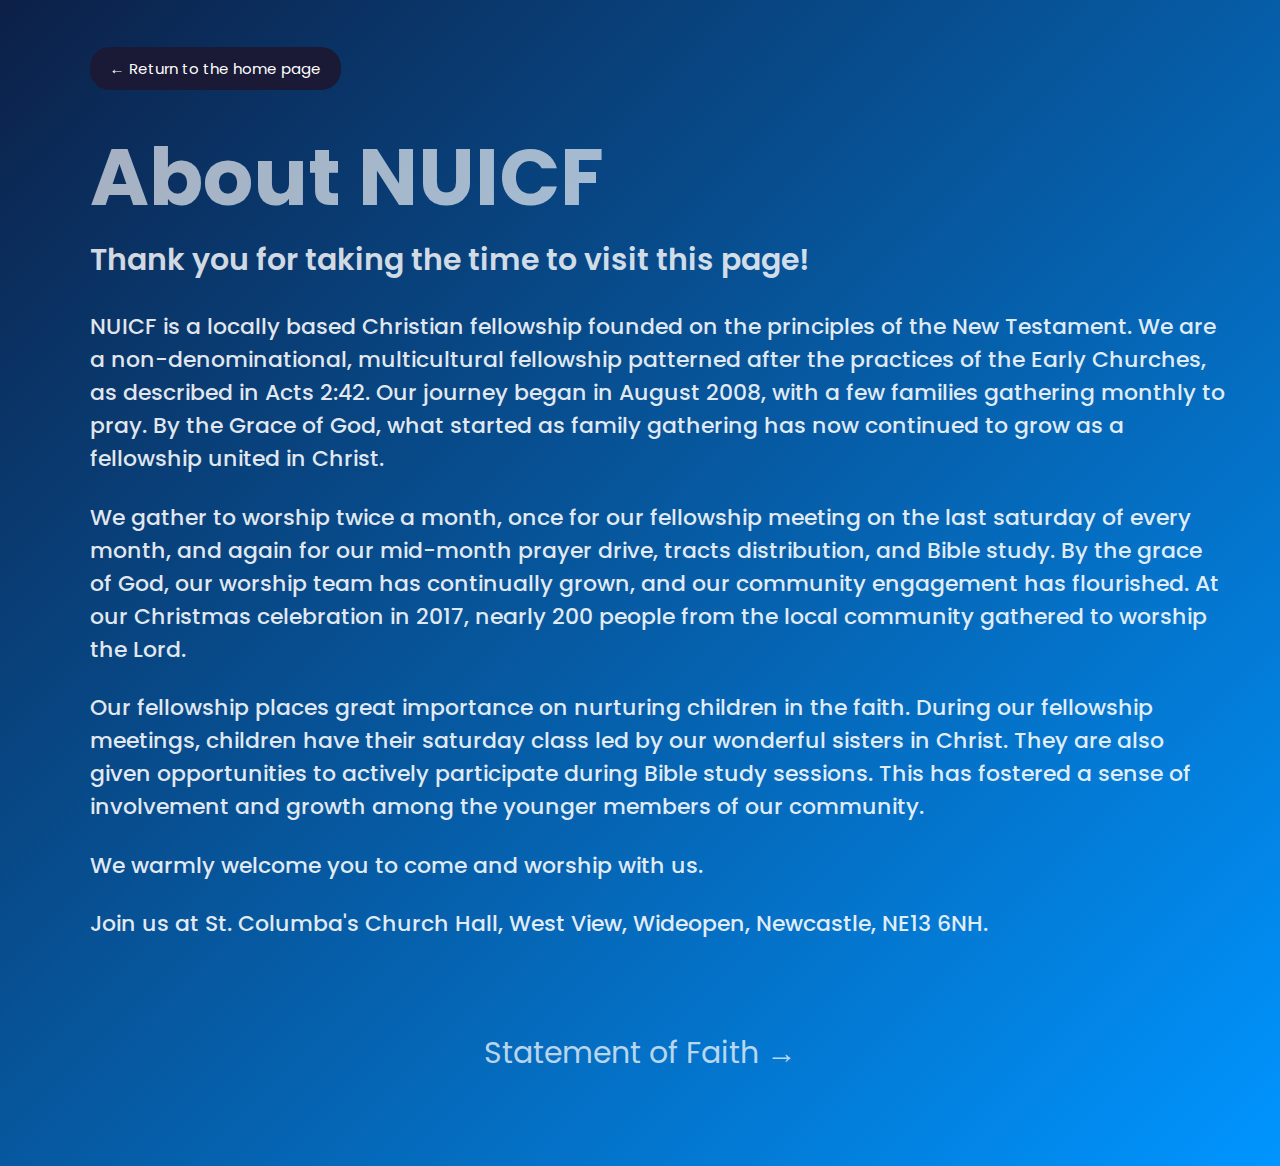
<file: aboutPage.html>
<!DOCTYPE html>
<html lang="en">
<head>
  <meta charset="UTF-8">
  <meta name="viewport" content="width=device-width, initial-scale=1.0">
  <title>About NUICF</title>
  <link rel="stylesheet" href="about.css">
  <script src="pages.js"></script> 
</head>
<body>
  <div id="sentinel">
  <section id="About">
    <a href="index.html#About" class="Return">← Return to the home page</a>
    
        
      <h1>About NUICF</h1>
      <h2>Thank you for taking the time to visit this page!</h2>
    <div class="container">

      <p>NUICF is a locally based Christian fellowship founded on the principles of the New Testament. 
          We are a non-denominational, multicultural fellowship patterned after the practices of the Early Churches, 
          as described in Acts 2:42. Our journey began in August 2008, with a few families gathering monthly to pray. 
          By the Grace of God, what started as family gathering has now continued to grow as a fellowship united in Christ.
      </p>


      <p>We gather to worship twice a month, once for our fellowship meeting on the last saturday of every month, 
          and again for our mid-month prayer drive, tracts distribution, and Bible study. By the grace of God, 
          our worship team has continually grown, and our community engagement has flourished. At our Christmas celebration 
          in 2017, nearly 200 people from the local community gathered to worship the Lord.
      </p>

      <p>Our fellowship places great importance on nurturing children in the faith. During our fellowship meetings, 
          children have their saturday class led by our wonderful sisters in Christ. They are also given opportunities to actively 
          participate during Bible study sessions. This has fostered a sense of involvement and growth among the younger members 
          of our community.
      </p>

      <p>
          We warmly welcome you to come and worship with us. 
      </p>
          
      <p>
          Join us at St. Columba's Church Hall, West View, Wideopen, 
          Newcastle, NE13 6NH.
      </p>
      </div>
    </section>
    </div>
  </section>
  <div class="SOFContainer">
    <a href="statementOfFaith.html" class="SOF">Statement of Faith →</a>

  </div>
</div>
</body>
</html>
</file>
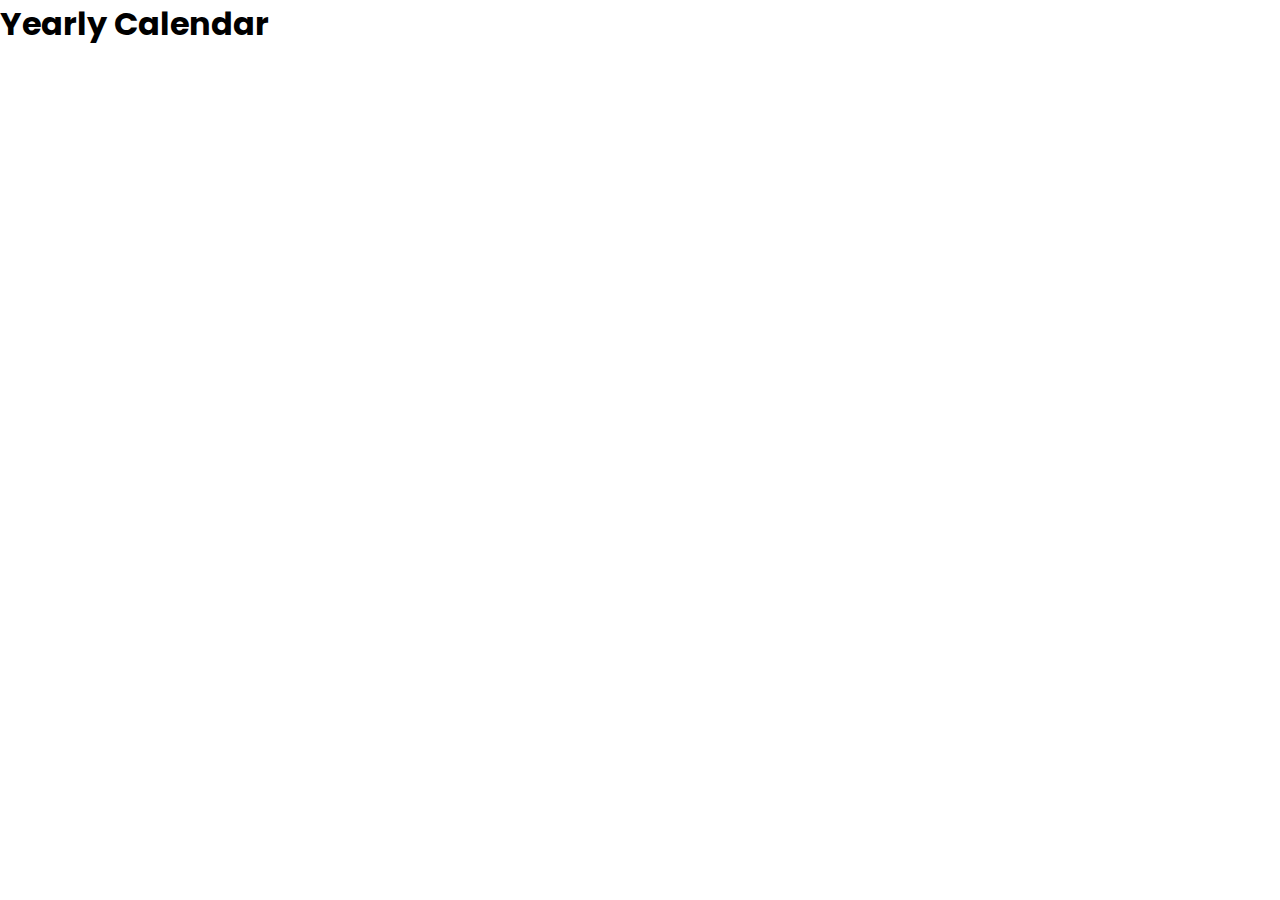
<file: calendar.html>
<!DOCTYPE html>
<html lang="en">
<head>
    <meta charset="UTF-8">
    <meta name="viewport" content="width=device-width, initial-scale=1.0">
    <title>Yearly calendar</title>
    <link rel="stylesheet" href="calendar.css">
    <script src="pages.js"></script> 
</head>
<body>
    <div id="sentinel">

        <h1>Yearly Calendar</h1>

    </div>
    
</body>
</html>
</file>
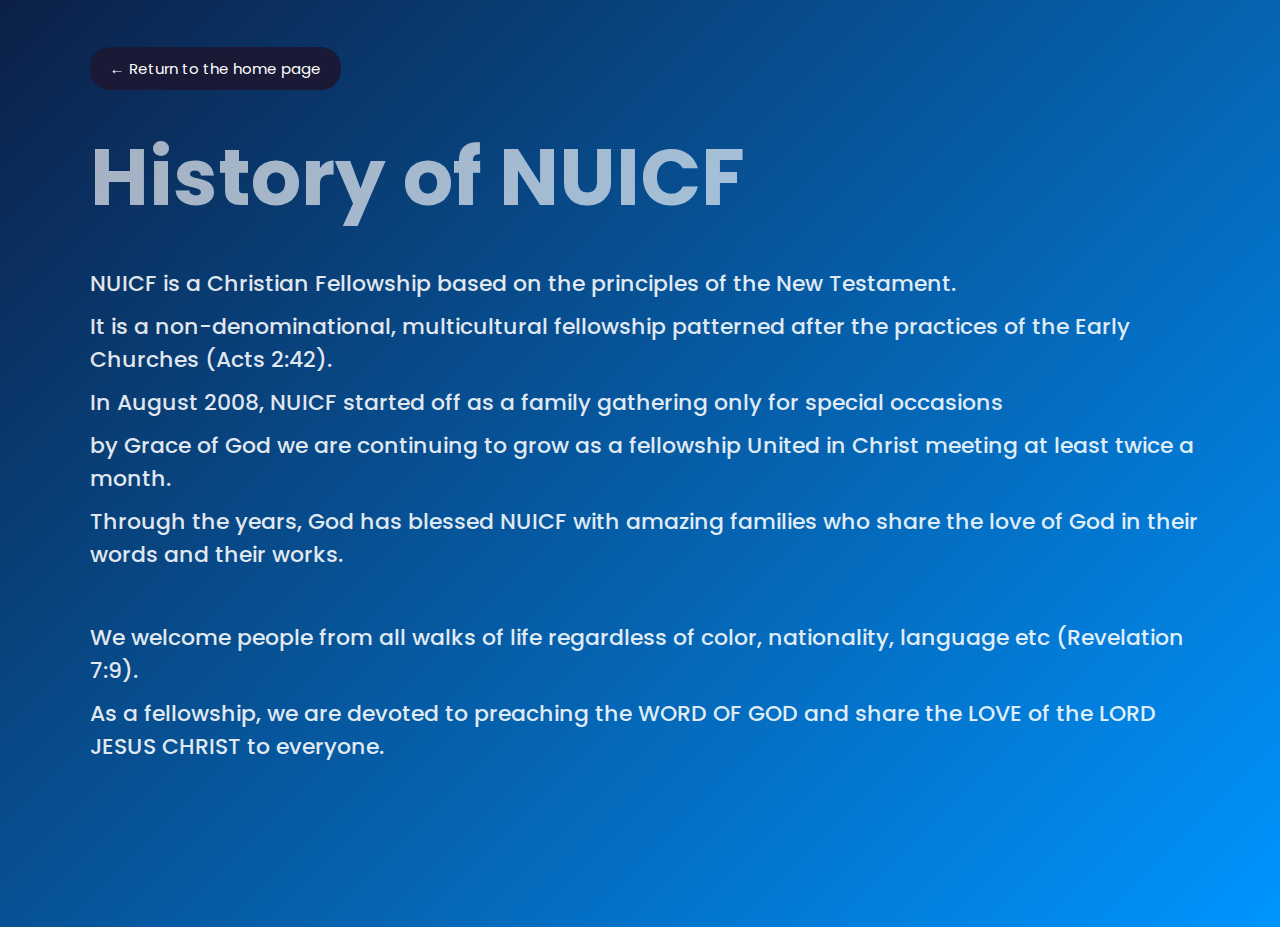
<file: history.html>
<!DOCTYPE html>
<html lang="en">
<head>
    <meta charset="UTF-8">
    <meta name="viewport" content="width=device-width, initial-scale=1.0">
    <title>History of NUICF</title>
    <link rel="stylesheet" href="history.css">
    <script src="pages.js"></script>
</head>
<body>
    <div id="sentinel">
    <section id="History" class="history-background">
        <a href="index.html" class="Return">← Return to the home page</a>
        <h1>History of NUICF</h1>
        <div class="historyContent">
            <p>
                NUICF is a Christian Fellowship based on the principles of the New Testament. 
            </p>
            
            <p>
                It is a non-denominational, multicultural fellowship patterned after the practices of the 
                Early Churches (Acts 2:42).
            </p>

            <p>
                In August 2008, NUICF started off as a family gathering only for special occasions
            </p>
            
            <p>
                by Grace of God we are continuing to grow as a fellowship United in Christ meeting at least twice a month. 
            </p>

            
            <p>
                Through the years, God has blessed NUICF with amazing families who share the love of God in their words and their works.
            </p>
        </div>
        <br><br>
        <div class="historyContent">
            <p>
                We welcome people from all walks of life regardless of color, nationality, language etc (Revelation 7:9).
            </p>
     
            <p>
                As a fellowship, we are devoted to preaching the WORD OF GOD and share the LOVE of the LORD JESUS CHRIST to everyone.
            </p>
            
        </div>
    </section>
    </div>
</body>
</html>
</file>
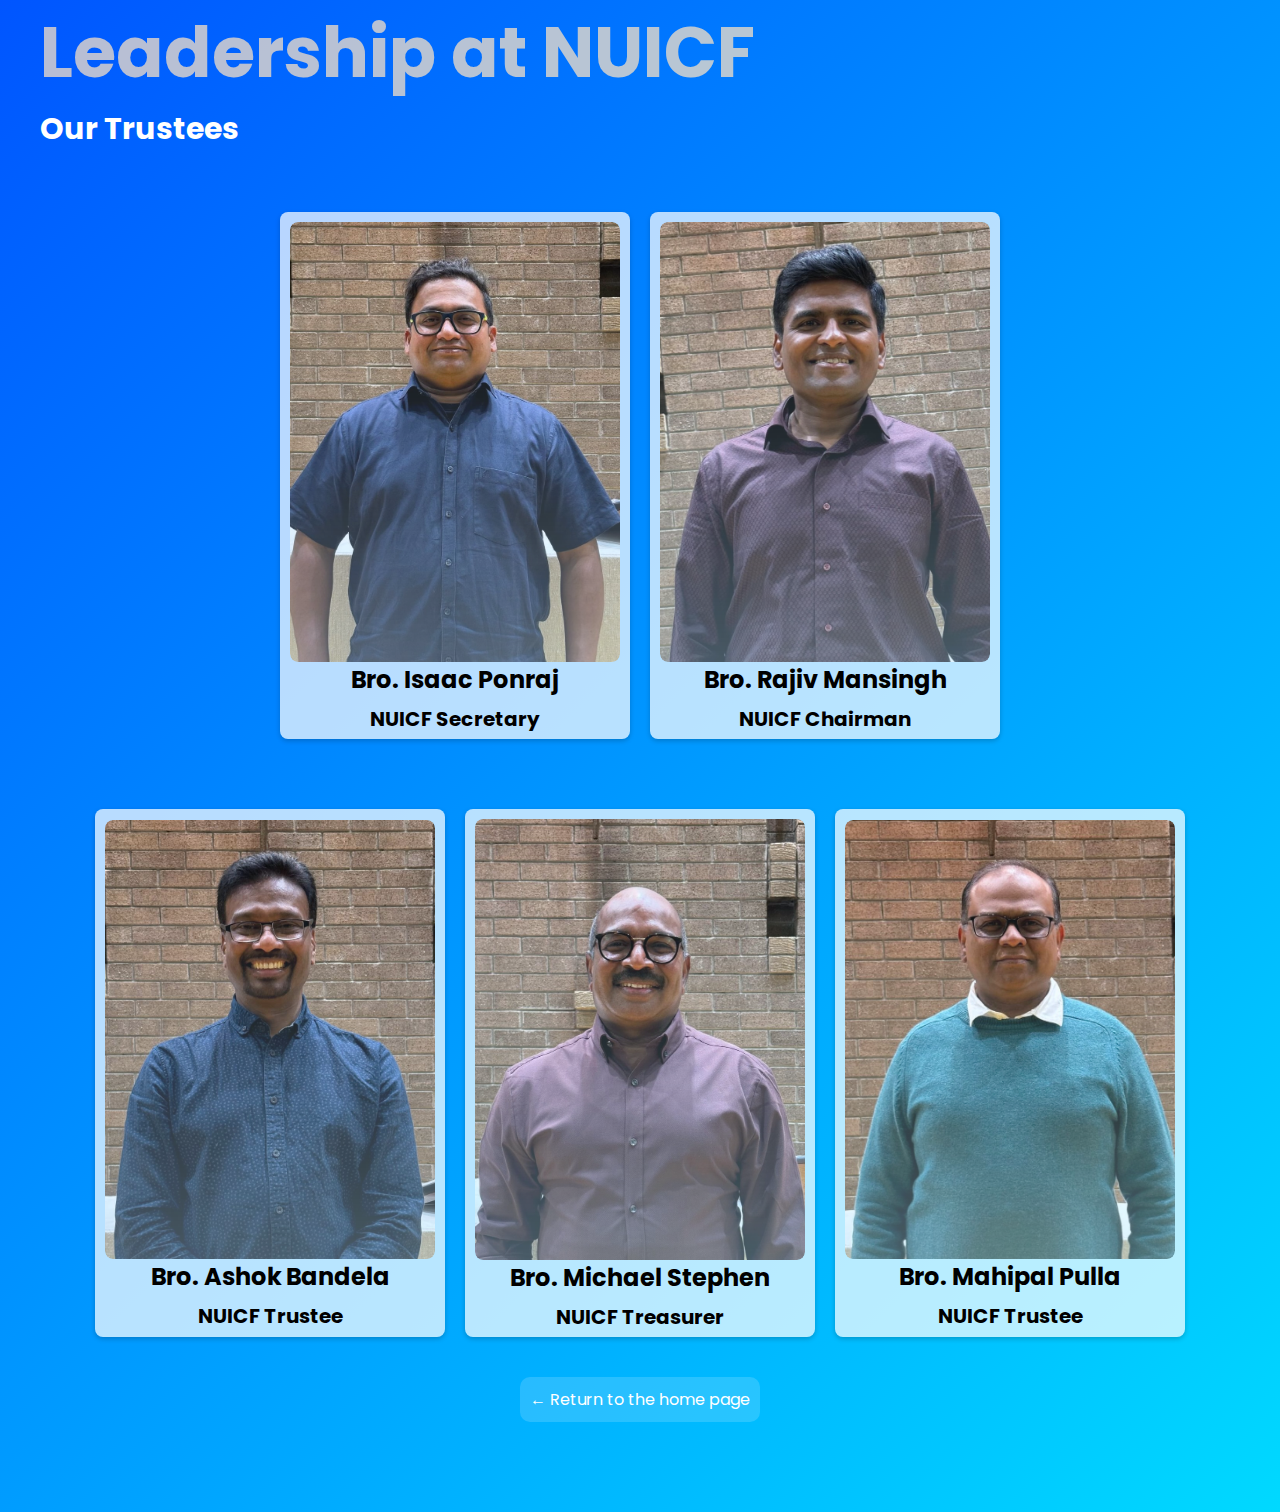
<file: leadership.html>
<!DOCTYPE html>
<html lang="en">
<head>
    <meta charset="UTF-8">
    <meta name="viewport" content="width=device-width, initial-scale=1.0">
    <title>Leadership at NUICF</title>
    <link rel="stylesheet" href="leadership.css">
    <script src="pages.js"></script>
</head>
<body>
    <div id="sentinel">
    <div class="content">
        <h1>Leadership at NUICF</h1>

        <p>Our Trustees</p>

    <div class="leadership-container">
        <div class="leadership-member">
            <img src="./assets/leadership1.jpeg" alt="" class="displayPic">
            <div class="description">
                <h2>Bro. Isaac Ponraj</h2>
                <h6>
                    NUICF Secretary
                </h6>
            </div>
        
        </div>
        <div class="leadership-member">
            <img src="./assets/leadership2.jpeg" alt="" class="displayPic">
            <div class="description">
                <h2>Bro. Rajiv Mansingh</h2>
                <h6>
                    NUICF Chairman
                </h6>
            </div>
        </div>
        </div>
        <div class="leadership-container">
        <div class="leadership-member">
            <img src="./assets/leadership3.jpeg" alt="" class="displayPic">
            <div class="description">
                <h2>Bro. Ashok Bandela</h2>
                <h6>
                    NUICF Trustee
                </h6>
            </div>
        </div>
        <div class="leadership-member">
            <img src="./assets/leadership4.jpeg" alt="" class="displayPic">
            <div class="description">
                <h2>Bro. Michael Stephen</h2>
                <h6>
                    NUICF Treasurer
                </h6>
            </div>
        </div>
        <div class="leadership-member">
            <img src="./assets/leadership5.jpeg" alt="" class="displayPic">
            <div class="description">
                <h2>Bro. Mahipal Pulla</h2>
                <h6>
                    NUICF Trustee
                </h6>
            </div>
        </div>
    </div>
</div>
    <div class="link">
        <a href="index.html#Contact">← Return to the home page</a>  
    </div>
    
    <style>
        body {
            opacity: 0;
            transition: opacity 1s ease-in-out, transform 1s ease-in-out;
            transform: scale(0.95);
        }
        body.loaded {
            opacity: 1;
            transform: scale(1);
        }
    </style>
    <script>
        window.addEventListener('load', function() {
            document.body.classList.add('loaded');
        });
    </script>

    </div>
    
    </div>
</body>
</html>
</file>
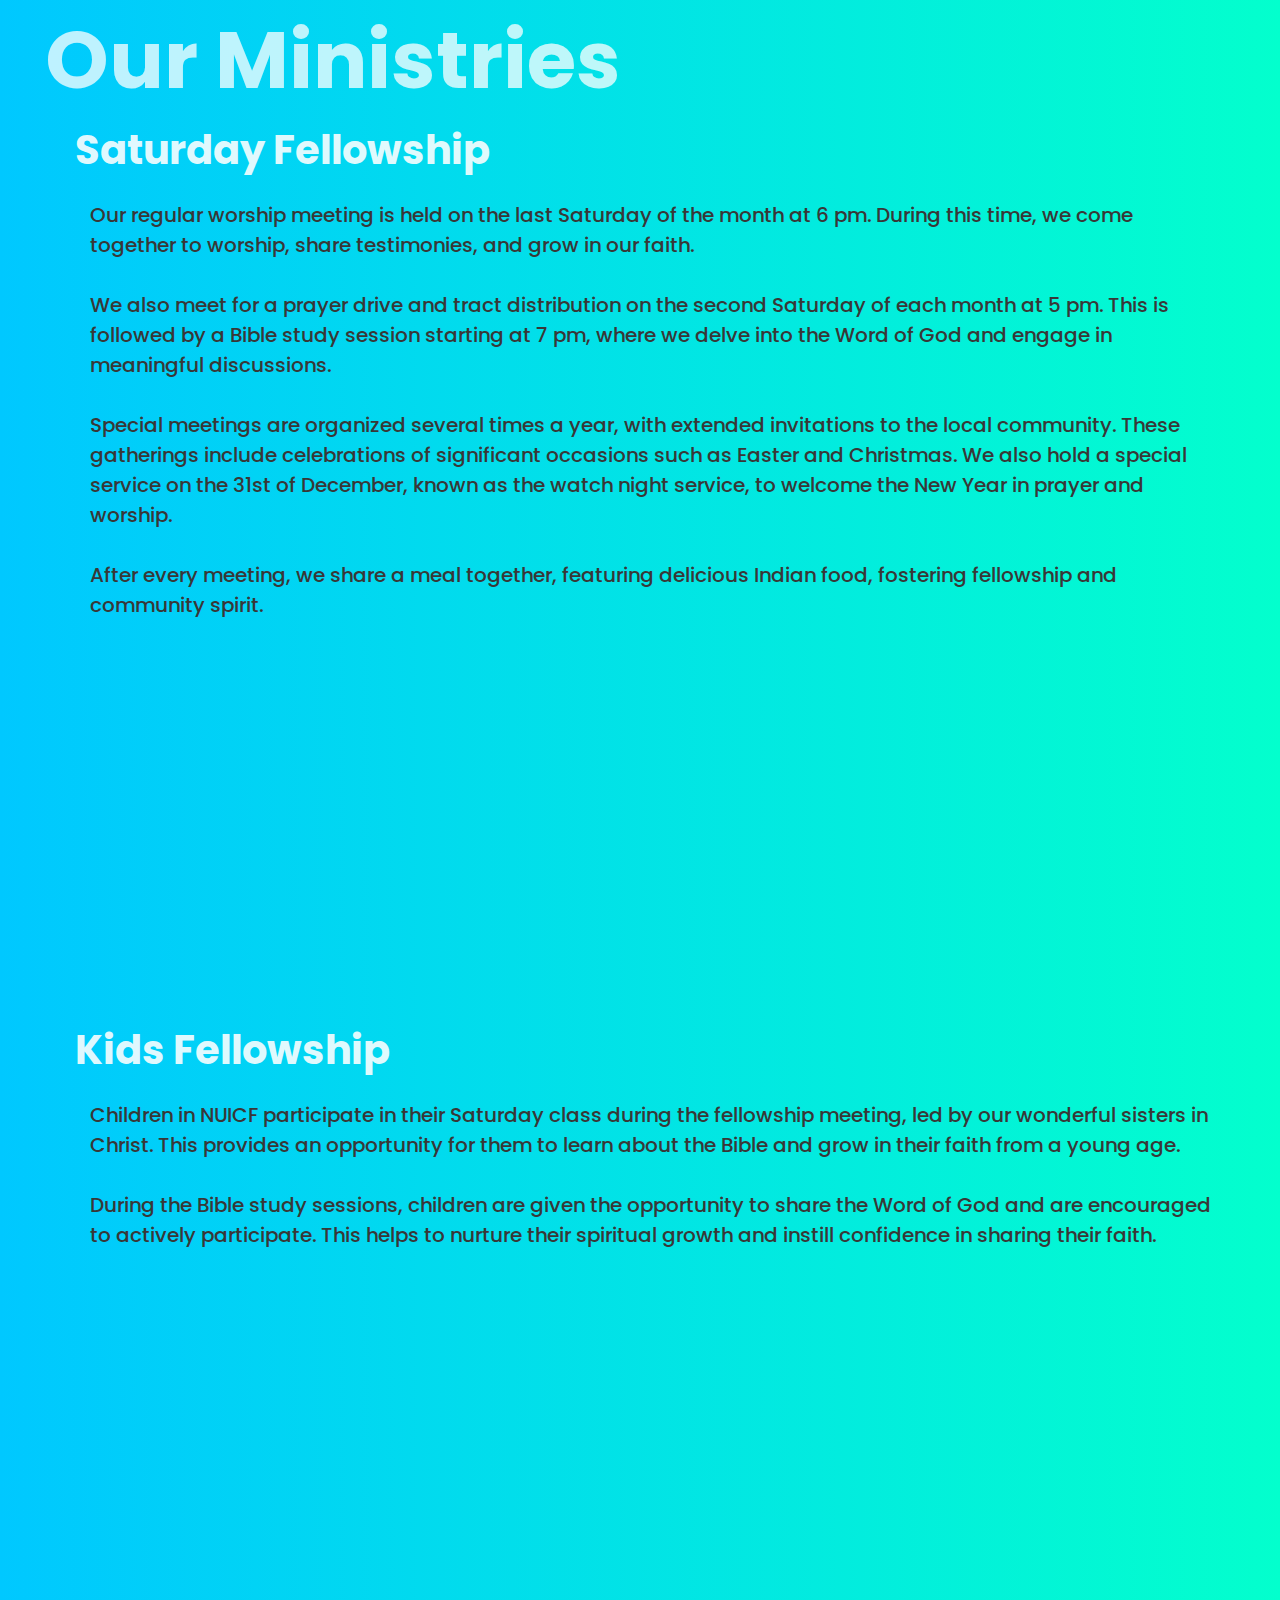
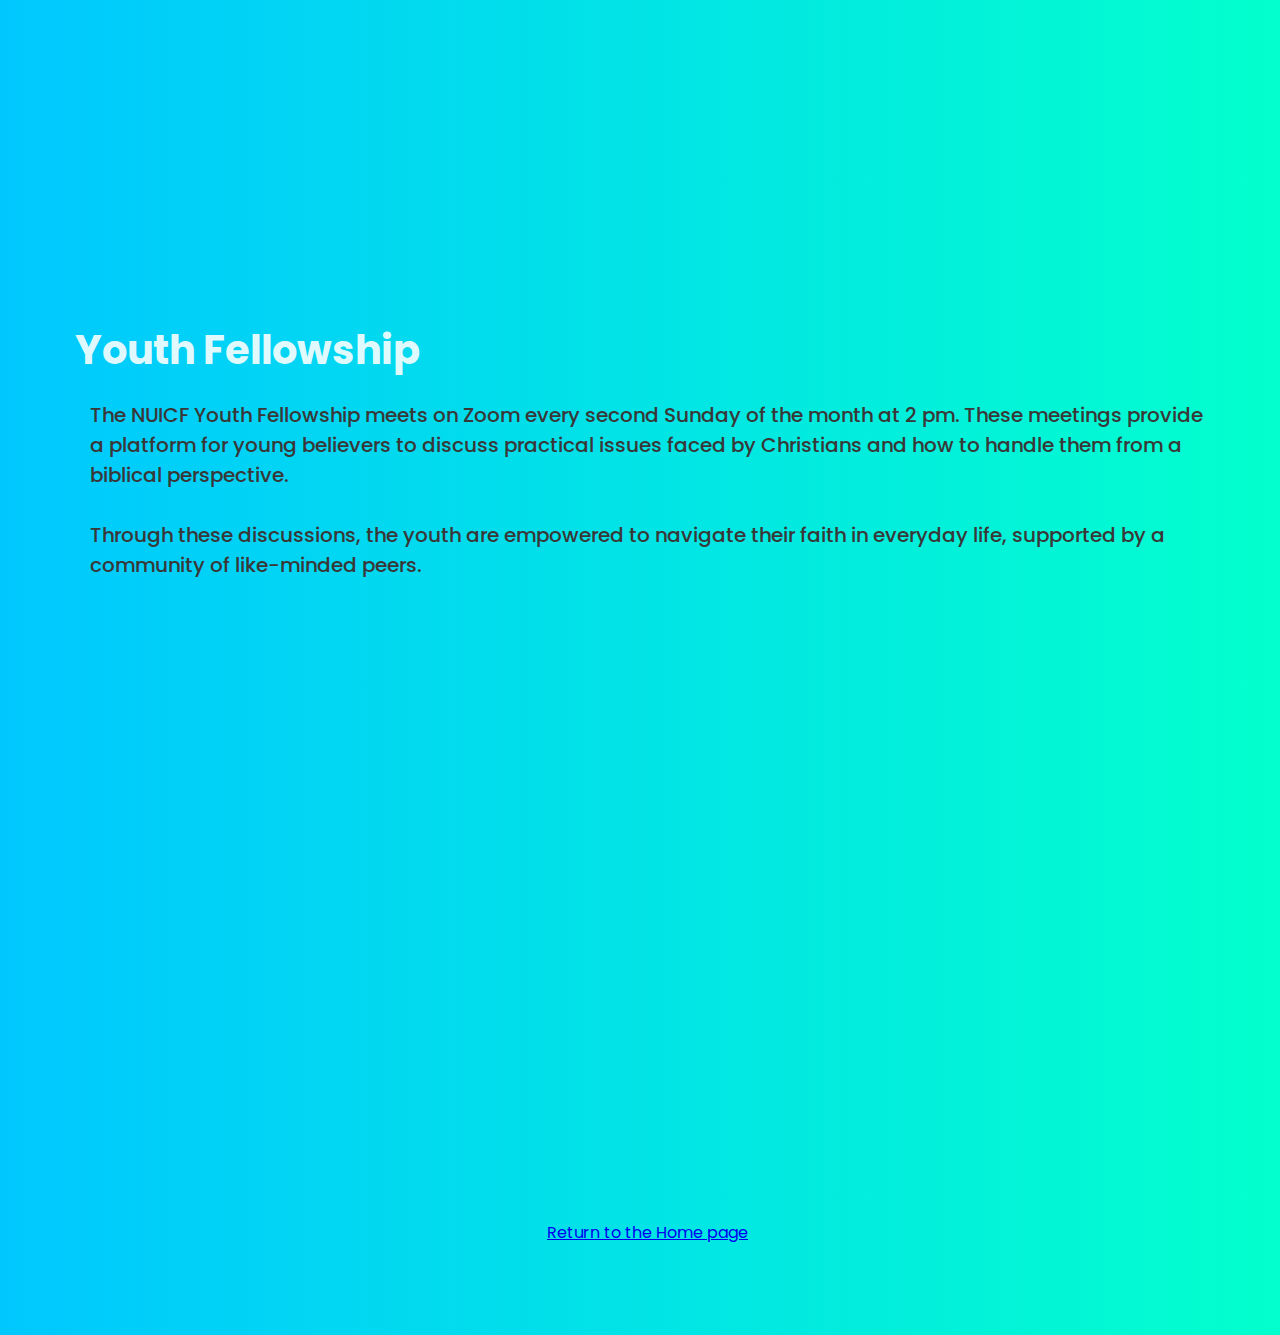
<file: ministries.html>
<!DOCTYPE html>
<html lang="en">
<head>
    <meta charset="UTF-8">
    <meta name="viewport" content="width=device-width, initial-scale=1.0">
    <title>Our Ministries</title>
    <link rel="stylesheet" href="ministries.css">
</head>
<body>
    <h1>Our Ministries</h1>
    <div class="content">
        <section class="fellowship">
            <h2>Saturday Fellowship</h2>
            <div class="paragraph">
                <p>Our regular worship meeting is held on the last Saturday of the month at 6 pm. During this time, we come together to worship, share testimonies, and grow in our faith.</p>
                <p>We also meet for a prayer drive and tract distribution on the second Saturday of each month at 5 pm. This is followed by a Bible study session starting at 7 pm, where we delve into the Word of God and engage in meaningful discussions.</p>
                <p>Special meetings are organized several times a year, with extended invitations to the local community. These gatherings include celebrations of significant occasions such as Easter and Christmas. We also hold a special service on the 31st of December, known as the watch night service, to welcome the New Year in prayer and worship.</p>
                <p>After every meeting, we share a meal together, featuring delicious Indian food, fostering fellowship and community spirit.</p>
                
            </div>    
        </section>
        <section class="sundaySchool">
            <h2>Kids Fellowship</h2>
            <div class="paragraph">
                <p>Children in NUICF participate in their Saturday class during the fellowship meeting, led by our wonderful sisters in Christ. This provides an opportunity for them to learn about the Bible and grow in their faith from a young age.</p>
                <p>During the Bible study sessions, children are given the opportunity to share the Word of God and are encouraged to actively participate. This helps to nurture their spiritual growth and instill confidence in sharing their faith.</p>
            </div>    
        </section>
        <section class="YouthFellowship">
            <h2>Youth Fellowship</h2>
            <div class="paragraph">
                <p>The NUICF Youth Fellowship meets on Zoom every second Sunday of the month at 2 pm. These meetings provide a platform for young believers to discuss practical issues faced by Christians and how to handle them from a biblical perspective.</p>
                <p>Through these discussions, the youth are empowered to navigate their faith in everyday life, supported by a community of like-minded peers.</p>
            </div>  
        </section>
    </div>
    <a href="index.html">Return to the Home page</a>
</body>
</html>
<!--

<p>We welcome people from all walks of life regardless of color, nationality, language etc (Rev 7:9). </p>
                    
<p>As a fellowship, we are devoted to preach the WORD OF GOD and share the LOVE of the LORD JESUS CHRIST to everyone.</p>
                
                
-->
</file>
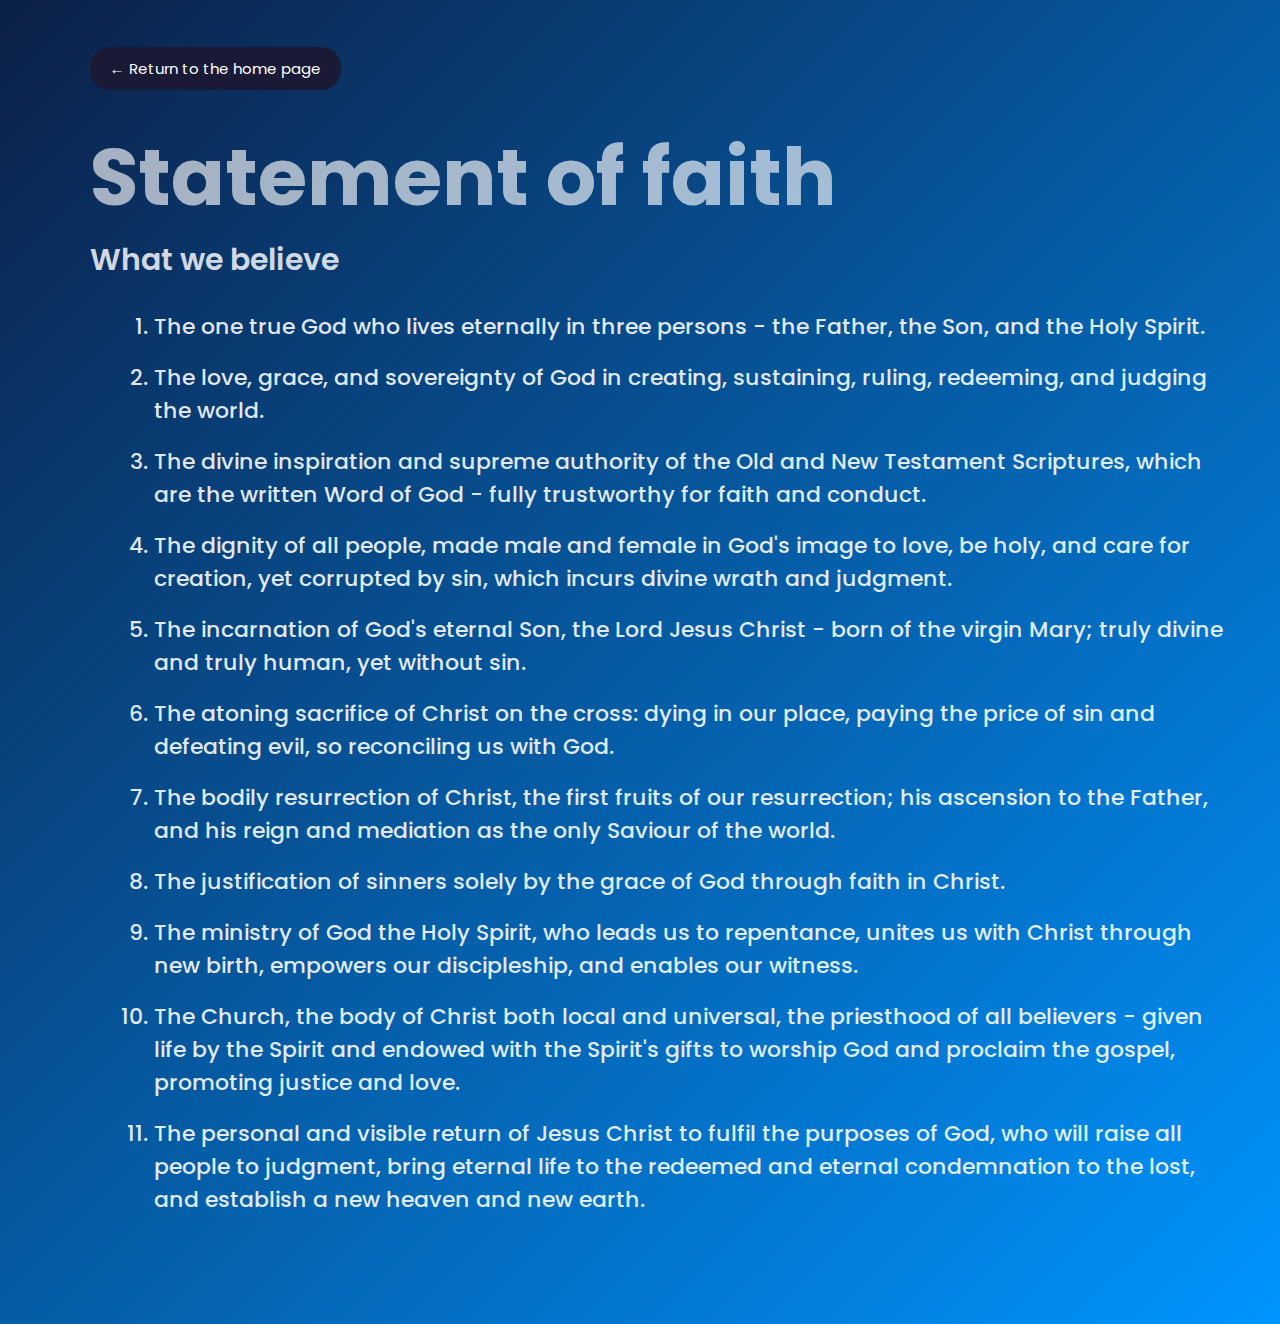
<file: statementOfFaith.html>
<!DOCTYPE html>
<html lang="en">
<head>
  <meta charset="UTF-8">
  <meta name="viewport" content="width=device-width, initial-scale=1.0">
  <title>Statement of Faith</title>
  <link rel="stylesheet" href="SOF.css">
  <script src="pages.js"></script>
</head>
<body>
    <div id="sentinel">
    <section id="About">
        <a href="index.html#About">← Return to the home page</a>
    
        
      <h1>Statement of faith</h1>
      <h2>What we believe</h2>
    <div class="container">

        <ol>
            <li>
                The one true God who lives eternally in three persons - the Father, the Son, and the Holy Spirit.
            </li>

            <li>
                The love, grace, and sovereignty of God in creating, sustaining, ruling, redeeming, and judging the world.
            </li>

            <li>
                The divine inspiration and supreme authority of the Old and New Testament Scriptures, which are the written 
                Word of God - fully trustworthy for faith and conduct.
            </li>

            <li>
                The dignity of all people, made male and female in God's image to love, be holy, and care for creation, 
                yet corrupted by sin, which incurs divine wrath and judgment.
            </li>

            <li>
                The incarnation of God's eternal Son, the Lord Jesus Christ - born of the virgin Mary; truly divine and 
                truly human, yet without sin.
            </li>

            <li>The atoning sacrifice of Christ on the cross: dying in our place, paying the price of sin and defeating evil, 
                so reconciling us with God.
            </li>

            <li>The bodily resurrection of Christ, the first fruits of our resurrection; his ascension to the Father, 
                and his reign and mediation as the only Saviour of the world.
            </li>

            <li>
                The justification of sinners solely by the grace of God through faith in Christ.
            </li>

            <li>
                The ministry of God the Holy Spirit, who leads us to repentance, unites us with Christ through new birth, 
                empowers our discipleship, and enables our witness.
            </li>

            <li>
                The Church, the body of Christ both local and universal, the priesthood of all believers - given life by the 
                Spirit and endowed with the Spirit's gifts to worship God and proclaim the gospel, promoting justice and love.
            </li>

            <li>
                The personal and visible return of Jesus Christ to fulfil the purposes of God, who will raise all people to 
                judgment, bring eternal life to the redeemed and eternal condemnation to the lost, and establish a new heaven 
                and new earth.
            </li>
          </ol>
          </div>
        </section>
    </div>
</body>
</html>
</file>
<file: about.css>
@import url('https://fonts.googleapis.com/css?family=Poppins:400,500,600,700&display=swap');

*{
    margin: 0;
    padding: 0;
    box-sizing: border-box;
    font-family: 'Poppins', sans-serif; 
    scroll-behavior: smooth;
    
}
body{
    background: linear-gradient(135deg, rgb(12, 32, 71), #0095ff);
    height: 150%;
    padding-bottom: 10vh;
    opacity: 0;
    transform: translateY(40px);
    transition: opacity 1s ease-out, transform 1s ease-out; /* Transition effect */
}

body.showBody{
  opacity: 1;
  transform: translateY(0);
}

section{
    margin-left: 7vw;
    margin-top: 3vh;
    gap: 20px;
}
.Return {
    color: white;
    font-size: 15px;
    text-decoration: none;
    background-color: rgb(26, 26, 55);
    padding: 10px;
    padding-inline: 20px;
    border-radius: 20px;
    margin-top: 20px;
    display: inline-block; /* Ensure the element is treated as a block-level element */
    transition: all 0.3s;
  }

  .Return:hover {
    transform: translateY(-5px); /* Move the element up */
    background-color: rgb(8, 8, 24);
    cursor: pointer;
  }


  h1{
    font-size: 80px;
    color: rgba(255, 255, 255, 0.637);
    margin-top: 3vh;
  }

  h2{
    font-size: 30px;
    font-weight: 600;
    margin-bottom: 3vh;
    color: rgba(255, 255, 255, 0.833);
  }
  p{
    font-size: 22px;
    font-weight: 500;
    color: rgba(255, 255, 255, 0.879);
  }

  .container{
    display: flex;
    flex-direction: column;
    gap: 2vw;
    padding-right: 4vw;
  }

  .SOFContainer{
    margin-top: 10vh;
    display: flex;
    justify-content: center;
    align-self: center;
  }

  .SOF{
    background-color: transparent;
    align-self: center;
    text-decoration: none;
    color: rgba(255, 255, 255, 0.719);
    transition: all 0.5s;
    font-size: 30px;
  }
  .SOF:hover{
    transform: scale(1.15);
    color: white;
  }

@media (max-width: 450px) {


    h1{
        font-size: 12vw;
    }
    h2{
        font-size: 6vw;
    }
    p{
        font-size: 4vw;
    }

    .container{
        gap: 5vw;
    }
}
</file>
<file: calendar.css>
@import url('https://fonts.googleapis.com/css?family=Poppins:400,500,600,700&display=swap');

*{
    margin: 0;
    padding: 0;
    box-sizing: border-box;
    font-family: 'Poppins', sans-serif; 
    scroll-behavior: smooth;
    
}
</file>
<file: history.css>
@import url('https://fonts.googleapis.com/css?family=Poppins:400,500,600,700&display=swap');

*{
    margin: 0;
    padding: 0;
    box-sizing: border-box;
    font-family: 'Poppins', sans-serif; 
    scroll-behavior: smooth;
    
}
body{
    background: linear-gradient(135deg, rgb(12, 32, 71), #0095ff);
    height: fit-content;
    min-height: 100vh;
    padding-bottom: 10vh;
    opacity: 0;
    transform: translateY(40px);
    transition: opacity 1s ease-out, transform 1s ease-out; /* Transition effect */
}

body.showBody{
  opacity: 1;
  transform: translateY(0);
}

section{
    margin-left: 7vw;
    margin-right: 6vw;
    margin-top: 3vh;
    gap: 20px;
}
.Return {
    color: white;
    font-size: 15px;
    text-decoration: none;
    background-color: rgb(26, 26, 55);
    padding: 10px;
    padding-inline: 20px;
    border-radius: 20px;
    margin-top: 20px;
    display: inline-block; /* Ensure the element is treated as a block-level element */
    transition: all 0.3s;
  }

  .Return:hover {
    transform: translateY(-5px); /* Move the element up */
    background-color: rgb(8, 8, 24);
    cursor: pointer;
  }


  h1{
    font-size: 80px;
    color: rgba(255, 255, 255, 0.637);
    margin-top: 3vh;
    margin-bottom: 30px;
  }

  h2{
    font-size: 30px;
    font-weight: 600;
    margin-bottom: 3vh;
    color: rgba(255, 255, 255, 0.833);
  }
  p{
    font-size: 22px;
    font-weight: 500;
    color: rgba(255, 255, 255, 0.879);
  }

  .container{
    display: flex;
    flex-direction: column;
    gap: 2vw;
    padding-right: 4vw;
  }

  .SOFContainer{
    margin-top: 10vh;
    display: flex;
    justify-content: center;
    align-self: center;
  }

  .SOF{
    background-color: transparent;
    align-self: center;
    text-decoration: none;
    color: rgba(255, 255, 255, 0.719);
    transition: all 0.5s;
    font-size: 30px;
  }
  .SOF:hover{
    transform: scale(1.15);
    color: white;
  }

@media (max-width: 750px) {


    h1{
        font-size: 8vw;
    }
    h2{
        font-size: 4vw;
    }
    p{
        font-size: 3vw;
    }

    .container{
        gap: 5vw;
    }
}



.historyContent{
    display: flex;
    flex-direction: column;
    gap: 10px;
  }
</file>
<file: leadership.css>
@import url('https://fonts.googleapis.com/css?family=Poppins:400,500,600,700&display=swap');

* {
    margin: 0;
    padding: 0;
    box-sizing: border-box;
    font-family: 'Poppins', sans-serif; 
    scroll-behavior: smooth;
}

body{
    background: linear-gradient(135deg, rgb(0, 85, 255), #00d9ff);
    padding-bottom: 10vh;
}

.content{
    padding-left: 40px;
    padding-right: 40px;
}

h1{
    font-size: 70px;
    color: rgba(255, 228, 196, 0.722);
}

p{
    color: white;
    font-size: 30px;
    font-weight: bold;
}



@media(max-width:750px){
    .content{
        padding-left: 30px;
        padding-right: 30px;
    }
    h1{
        padding-top: 20px;
        font-size: 30px;
    }
    p{
        font-size: 20px;
        margin-top: 20px;
    }
}

.leadership-container {
    padding-top: 50px;
    display: flex;
    flex-wrap: wrap;
    justify-content: center; /* Center align the boxes */
}

.leadership-member {
    flex: 0 0 350px; 
    margin: 10px;
    padding-top: 10px;
    background-color: rgba(255, 255, 255, 0.722);
    box-shadow: 0 2px 5px rgba(0, 0, 0, 0.2);
    border-radius: 8px;
    display: flex;
    flex-direction: column;
    align-items: center;
    justify-content: center;
    overflow: hidden;
    text-align: center;
}

.displayPic{
    width: 330px;
    height: auto;
    mask-image: linear-gradient(to bottom, rgba(0, 0, 0, 1), rgba(0, 0, 0, 0.605)); /* Mask from top transparent to bottom white */
    -webkit-mask-image: linear-gradient(to bottom, rgba(0, 0, 0, 1), rgba(0, 0, 0, 0.612)); /* For Safari */
    border-radius: 8px;
    position: relative;
    transition: all 0.4s  ease-in-out;
    
}

.displayPic:hover{
    transform: scale(1.18);
    cursor: pointer;
}

.displayPic:hover + .description h2{
    transform: scale(1.2) translateY(-20px);
    color: #ffffff;
}

@media (max-width: 750px) {
    .leadership-member {
        flex: 0 0 350px; 
    }
}

.description{

    transition: all 0.4s ease-in-out;
}

h2{
    color: rgb(0, 0, 0);
    transition: all 0.4s ease-in-out;
}

h6{
    font-size: 20px;
    padding: 5px;
    margin-top: 2px;
}

a{
    background-color: rgba(255, 255, 255, 0.156);
    padding: 10px;
    border-radius: 10px;
    text-decoration: none;
    color: white;
    transition: all 0.4s ease-in-out;
}

a:hover{
    transform: scale(1.2);
    background-color: #ffffff00;
}

.link{
    display: flex;
    justify-content: center;
    margin-top: 30px;
}
</file>
<file: ministries.css>
@import url('https://fonts.googleapis.com/css?family=Poppins:400,500,600,700&display=swap');

*{
    margin: 0;
    padding: 0;
    box-sizing: border-box;
    font-family: 'Poppins', sans-serif; 
    scroll-behavior: smooth;
    padding-left: 15px;
    padding-right: 10px;
}


body{
    background: linear-gradient(to right, rgb(0, 200, 255), rgb(3, 255, 205));
    padding-bottom: 10vh;
}

section{
    height: 100vh;
}


h1{
    font-size: 80px;
    color: rgba(255, 255, 255, 0.746);
}

h2{
    font-size: 40px;
    color: rgba(255, 255, 255, 0.892);
    margin-bottom: 20px;
}

p{
    font-size: 20px;
    font-weight: 500;
    color: rgb(57, 55, 55);
}

.paragraph{
    display: flex;
    flex-direction: column;
    gap: 30px;
}

a{
    display: flex;
    justify-content: center;
}



@media(max-width: 450px){
    *{
        padding: 5px;
    }
    h1{
        font-size: 10vw;
    }
    h2{
        font-size: 5vw;
    }
    p{
        font-size: 3vw;
    }
    .paragraph{
        gap: 10px;
    }
}
</file>
<file: SOF.css>
@import url('https://fonts.googleapis.com/css?family=Poppins:400,500,600,700&display=swap');

*{
    margin: 0;
    padding: 0;
    box-sizing: border-box;
    font-family: 'Poppins', sans-serif; 
    scroll-behavior: smooth;
    
}
body{
    background: linear-gradient(135deg, rgb(12, 32, 71), #0095ff);
    height: 150%;
    padding-bottom: 10vh;
    opacity: 0;
    transform: translateY(40px);
    transition: opacity 1s ease-out, transform 1s ease-out; /* Transition effect */
}

body.showBody{
  opacity: 1;
  transform: translateY(0);
}


section{
    margin-left: 7vw;
    margin-top: 3vh;
    gap: 20px;
}
a {
    color: white;
    font-size: 15px;
    text-decoration: none;
    background-color: rgb(26, 26, 55);
    padding: 10px;
    padding-inline: 20px;
    border-radius: 20px;
    margin-top: 20px;
    display: inline-block; /* Ensure the element is treated as a block-level element */
    transition: all 0.3s;
  }

  a:hover {
    transform: translateY(-5px); /* Move the element up */
    background-color: rgb(8, 8, 24);
    cursor: pointer;
  }


  h1{
    font-size: 80px;
    color: rgba(255, 255, 255, 0.637);
    margin-top: 3vh;
  }

  h2{
    font-size: 30px;
    font-weight: 600;
    margin-bottom: 3vh;
    color: rgba(255, 255, 255, 0.833);
  }
  li{
    font-size: 22px;
    font-weight: 500;
    color: rgba(255, 255, 255, 0.879);
    margin-bottom: 2vh;
  }

  .container{
    display: flex;
    flex-direction: column;
    padding-right: 4vw;
    padding-left: 5vw;
  }

@media (max-width: 450px) {


    h1{
        font-size: 12vw;
    }
    h2{
        font-size: 6vw;
    }
    li{
        font-size: 4vw;
    }

    .container{
        gap: 5vw;
    }
}
</file>
